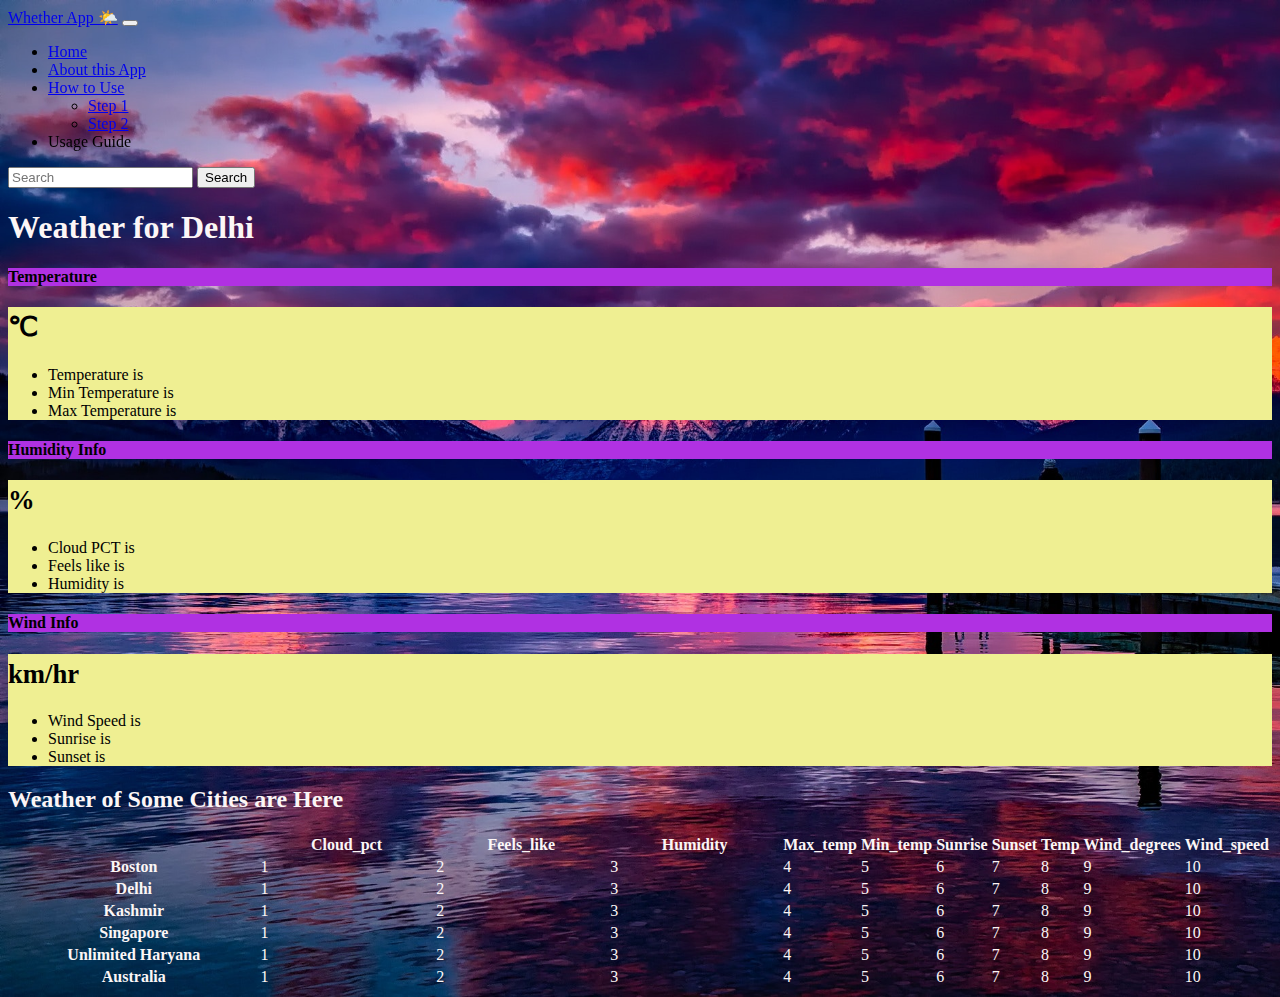
<file: Whether/index.html>
<!DOCTYPE html>
<html lang="en">
  <head>
    <meta charset="utf-8" />
    <meta name="viewport" content="width=device-width, initial-scale=1" />
    <title>Whether App</title>
    <link
      href="https://cdn.jsdelivr.net/npm/bootstrap@5.3.0-alpha1/dist/css/bootstrap.min.css"
      rel="stylesheet"
      integrity="sha384-GLhlTQ8iRABdZLl6O3oVMWSktQOp6b7In1Zl3/Jr59b6EGGoI1aFkw7cmDA6j6gD"
      crossorigin="anonymous"
    />
    <link rel="stylesheet" href="style.css" />
  </head>
  <body>
    <nav class="navbar navbar1 navbar-expand-lg bg-body-tertiary">
      <div class="container-fluid">
        <a class="navbar-brand" href="#">Whether App 🌤️</a>
        <button
          class="navbar-toggler"
          type="button"
          data-bs-toggle="collapse"
          data-bs-target="#navbarSupportedContent"
          aria-controls="navbarSupportedContent"
          aria-expanded="false"
          aria-label="Toggle navigation"
        >
          <span class="navbar-toggler-icon"></span>
        </button>
        <div class="collapse navbar-collapse" id="navbarSupportedContent">
          <ul class="navbar-nav me-auto mb-2 mb-lg-0">
            <li class="nav-item">
              <a class="nav-link active" aria-current="page" href="#">Home</a>
            </li>
            <li class="nav-item">
              <a class="nav-link" href="About.html">About this App</a>
            </li>
            <li class="nav-item dropdown">
              <a
                class="nav-link dropdown-toggle"
                href="#"
                role="button"
                data-bs-toggle="dropdown"
                aria-expanded="false"
              >
                How to Use
              </a>
              <ul class="dropdown-menu">
                <li><a class="dropdown-item" href="Step1.html">Step 1</a></li>
                <li><a class="dropdown-item" href="#">Step 2</a></li>
                <!-- <li><hr class="dropdown-divider"></li>
                    <li><a class="dropdown-item" href="#">Banglore</a></li> -->
              </ul>
            </li>
            <li class="nav-item">
              <a class="nav-link">Usage Guide</a>
            </li>
          </ul>
          <form class="d-flex" role="search">
            <input
              id="city"
              class="form-control me-2"
              type="search"
              placeholder="Search"
              aria-label="Search"
            />
            <button class="btn btn-outline-success" type="submit" id="submit">
              Search
            </button>
          </form>
        </div>
      </div>
    </nav>

    <div class="container">
      <h1 class="my-4 text-center color1">
        Weather for <span id="cityName"></span>
      </h1>
      <main>
        <div class="row row-cols-1 row-cols-md-3 mb-3 text-center">
          <div class="col">
            <div class="card mb-4 rounded-3 shadow-sm">
              <div class="card-header py-3 card-heading border-primary">
                <h4 class="my-0 fw-normal">Temperature</h4>
              </div>
              <div class="card-body cardBody1">
                <h1 class="card-title pricing-card-title">
                  <span id="temp2"></span
                  ><small class="text-muted fw-light"> ℃</small>
                </h1>
                <ul class="list-unstyled mt-3 mb-4">
                  <li>Temperature is <span id="temp"></span></li>
                  <li>Min Temperature is <span id="min_temp"></span></li>
                  <li>Max Temperature is <span id="max_temp"></span></li>
                </ul>
                <!-- <button type="button" class="w-100 btn btn-lg btn-outline-primary">Sign up for free</button> -->
              </div>
            </div>
          </div>
          <div class="col">
            <div class="card mb-4 rounded-3 shadow-sm">
              <div class="card-header py-3 card-heading border-primary">
                <h4 class="my-0 fw-normal">Humidity Info</h4>
              </div>
              <div class="card-body cardBody1">
                <h1 class="card-title pricing-card-title">
                  <span id="humidity2"></span
                  ><small class="text-muted fw-light"> %</small>
                </h1>
                <ul class="list-unstyled mt-3 mb-4">
                  <li>Cloud PCT is <span id="cloud_pct"></span></li>
                  <li>Feels like is <span id="feels_like"></span></li>
                  <li>Humidity is <span id="humidity"></span></li>
                </ul>
                <!-- <button type="button" class="w-100 btn btn-lg btn-primary">Get started</button> -->
                <!-- text-bg-primary -->
              </div>
            </div>
          </div>
          <div class="col">
            <div class="card mb-4 rounded-3 shadow-sm border-primary">
              <div class="card-header py-3 card-heading border-primary">
                <h4 class="my-0 fw-normal">Wind Info</h4>
              </div>
              <div class="card-body cardBody1">
                <h1 class="card-title pricing-card-title">
                  <span id="wind_speed2"></span
                  ><small class="text-muted fw-light"> km/hr</small>
                </h1>
                <ul class="list-unstyled mt-3 mb-4">
                  <li>Wind Speed is <span id="wind_speed"></span></li>
                  <!-- <li>Wind Degrees is <span id="wind_degrees"></span></li> -->
                  <li>Sunrise is <span id="sunrise"></span></li>
                  <li>Sunset is <span id="sunset"></span></li>
                </ul>
                <!-- <button type="button" class="w-100 btn btn-lg btn-primary">Contact us</button> -->
              </div>
            </div>
          </div>
        </div>

        <h2 class="display-6 text-center mb-4 color1">
          Weather of Some Cities are Here
        </h2>

        <div class="table-responsive">
          <table class="table text-center">
            <thead>
              <tr>
                <th style="width: 34%"></th>
                <th class="color1" style="width: 22%">Cloud_pct</th>
                <th class="color1" style="width: 22%">Feels_like</th>
                <th class="color1" style="width: 22%">Humidity</th>
                <th class="color1" style="width: 22%">Max_temp</th>
                <th class="color1" style="width: 22%">Min_temp</th>
                <th class="color1" style="width: 22%">Sunrise</th>
                <th class="color1" style="width: 22%">Sunset</th>
                <th class="color1" style="width: 22%">Temp</th>
                <th class="color1" style="width: 22%">Wind_degrees</th>
                <th class="color1" style="width: 22%">Wind_speed</th>
              </tr>
            </thead>
            <tbody>
              <tr>
                <th scope="row" class="text-start color1">Boston</th>

                <td class="color1">1</td>
                <td class="color1">2</td>
                <td class="color1">3</td>
                <td class="color1">4</td>
                <td class="color1">5</td>
                <td class="color1">6</td>
                <td class="color1">7</td>
                <td class="color1">8</td>
                <td class="color1">9</td>
                <td class="color1">10</td>
              </tr>
              <tr>
                <th scope="row" class="text-start color1">Delhi</th>
                <td class="color1">1</td>
                <td class="color1">2</td>
                <td class="color1">3</td>
                <td class="color1">4</td>
                <td class="color1">5</td>
                <td class="color1">6</td>
                <td class="color1">7</td>
                <td class="color1">8</td>
                <td class="color1">9</td>
                <td class="color1">10</td>
              </tr>
            </tbody>

            <tbody>
              <tr>
                <th scope="row" class="text-start color1">Kashmir</th>
                <td class="color1">1</td>
                <td class="color1">2</td>
                <td class="color1">3</td>
                <td class="color1">4</td>
                <td class="color1">5</td>
                <td class="color1">6</td>
                <td class="color1">7</td>
                <td class="color1">8</td>
                <td class="color1">9</td>
                <td class="color1">10</td>
              </tr>
              <tr>
                <th scope="row" class="text-start color1">Singapore</th>
                <td class="color1">1</td>
                <td class="color1">2</td>
                <td class="color1">3</td>
                <td class="color1">4</td>
                <td class="color1">5</td>
                <td class="color1">6</td>
                <td class="color1">7</td>
                <td class="color1">8</td>
                <td class="color1">9</td>
                <td class="color1">10</td>
              </tr>
              <tr>
                <th scope="row" class="text-start color1">Unlimited Haryana</th>
                <td class="color1">1</td>
                <td class="color1">2</td>
                <td class="color1">3</td>
                <td class="color1">4</td>
                <td class="color1">5</td>
                <td class="color1">6</td>
                <td class="color1">7</td>
                <td class="color1">8</td>
                <td class="color1">9</td>
                <td class="color1">10</td>
              </tr>
              <tr>
                <th scope="row" class="text-start color1">Australia</th>
                <td class="color1">1</td>
                <td class="color1">2</td>
                <td class="color1">3</td>
                <td class="color1">4</td>
                <td class="color1">5</td>
                <td class="color1">6</td>
                <td class="color1">7</td>
                <td class="color1">8</td>
                <td class="color1">9</td>
                <td class="color1">10</td>
              </tr>
            </tbody>
          </table>
        </div>
      </main>
      <!-- </body> -->
    </div>

    <script
      src="https://cdn.jsdelivr.net/npm/bootstrap@5.3.0-alpha1/dist/js/bootstrap.bundle.min.js"
      integrity="sha384-w76AqPfDkMBDXo30jS1Sgez6pr3x5MlQ1ZAGC+nuZB+EYdgRZgiwxhTBTkF7CXvN"
      crossorigin="anonymous"
    ></script>

    <script src="script.js"></script>
  </body>
</html>
</file>
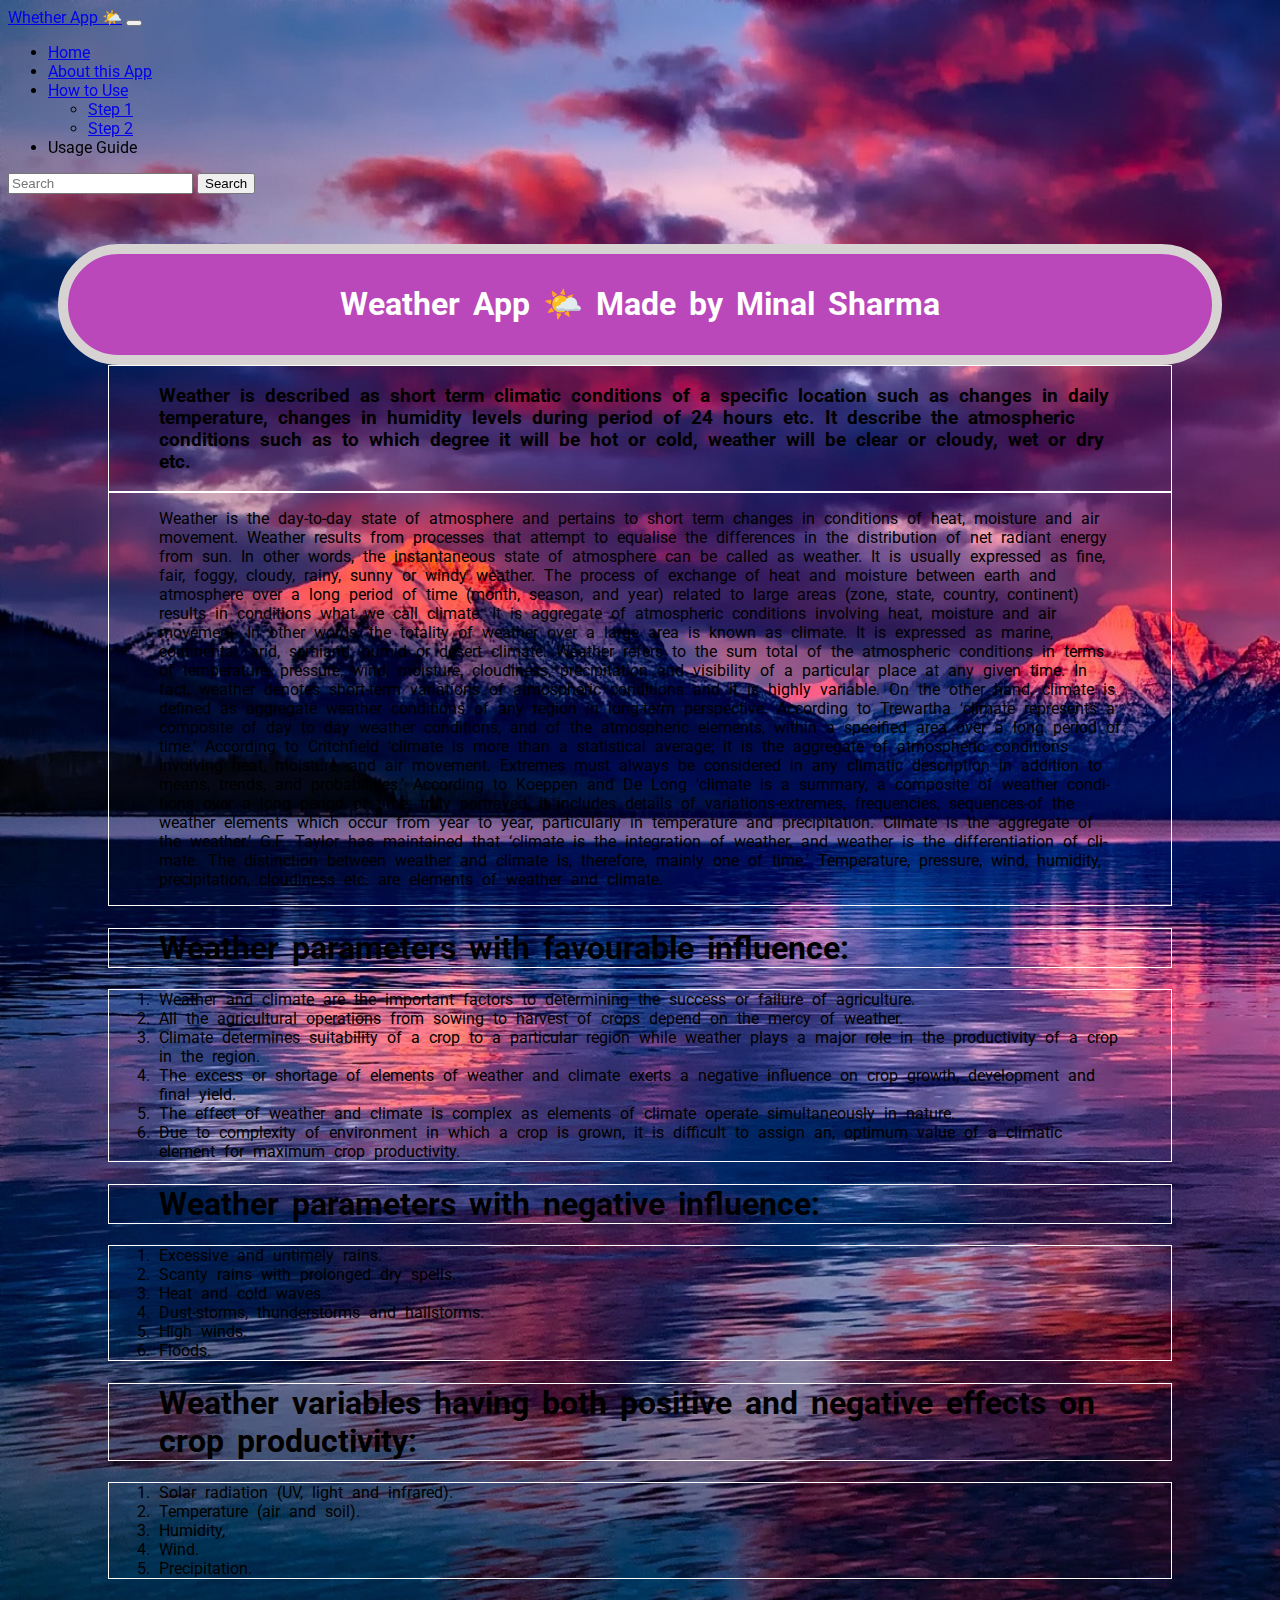
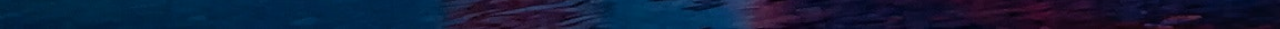
<file: Whether/About.html>
<!DOCTYPE html>
<html lang="en">
<head>
    <meta charset="UTF-8">
    <meta http-equiv="X-UA-Compatible" content="IE=edge">
    <meta name="viewport" content="width=device-width, initial-scale=1.0">
    <title>Document</title>
    <link rel="stylesheet" href="about.css">
    <link rel="preconnect" href="https://fonts.googleapis.com">
<link rel="preconnect" href="https://fonts.gstatic.com" crossorigin>
<link href="https://fonts.googleapis.com/css2?family=Roboto:wght@300&display=swap" rel="stylesheet">
<link href="https://cdn.jsdelivr.net/npm/bootstrap@5.3.0-alpha1/dist/css/bootstrap.min.css" rel="stylesheet" integrity="sha384-GLhlTQ8iRABdZLl6O3oVMWSktQOp6b7In1Zl3/Jr59b6EGGoI1aFkw7cmDA6j6gD" crossorigin="anonymous">
<link rel="stylesheet" href="style.css">


</head>
<body>
    
    <nav class="navbar navbar1 navbar-expand-lg bg-body-tertiary ">
        <div class="container-fluid">
          <a class="navbar-brand" href="#">Whether App 🌤️</a>
          <button class="navbar-toggler" type="button" data-bs-toggle="collapse" data-bs-target="#navbarSupportedContent" aria-controls="navbarSupportedContent" aria-expanded="false" aria-label="Toggle navigation">
            <span class="navbar-toggler-icon"></span>
          </button>
          <div class="collapse navbar-collapse" id="navbarSupportedContent">
            <ul class="navbar-nav me-auto mb-2 mb-lg-0">
              <li class="nav-item">
                <a class="nav-link active" aria-current="page" href="index.html">Home</a>
              </li>
              <li class="nav-item">
                <a class="nav-link" href="About.html">About this App</a>
              </li>
              <li class="nav-item dropdown">
                <a class="nav-link dropdown-toggle" href="#" role="button" data-bs-toggle="dropdown" aria-expanded="false">
                  How to Use
                </a>
                <ul class="dropdown-menu">
                    <li><a class="dropdown-item" href="Step1.html">Step 1</a></li>
                    <li><a class="dropdown-item" href="#">Step 2</a></li>
                    <!-- <li><hr class="dropdown-divider"></li>
                    <li><a class="dropdown-item" href="#">Banglore</a></li> -->
                  </ul>
              </li>
              <li class="nav-item">
                <a class="nav-link ">Usage Guide</a>
              </li>
            </ul>
            <form class="d-flex" role="search">
              <input id="city" class="form-control me-2" type="search" placeholder="Search" aria-label="Search">
              <button class="btn btn-outline-success" type="submit" id="submit">Search</button>
            </form>
          </div>
        </div>
      </nav>

    <div class="text">
    <div class="h1"><h1>Weather App 🌤️ Made by Minal Sharma</h1></div>
    <div class="h2"><h3>Weather is described as short term climatic conditions of a specific location such as changes in daily temperature, changes in humidity levels during period of 24 hours etc. It describe the atmospheric conditions such as to which degree it will be hot or cold, weather will be clear or cloudy, wet or dry etc.</h3></div>
    <div class="p"><p>
    Weather is the day-to-day state of atmosphere and pertains to short term changes in conditions of heat, moisture and air movement. Weather results from processes that attempt to equalise the differences in the distribution of net radiant energy from sun. In other words, the instantaneous state of atmosphere can be called as weather. It is usually expressed as fine, fair, foggy, cloudy, rainy, sunny or windy weather.


        The process of exchange of heat and moisture between earth and atmosphere over a long period of time (month, season, and year) related to large areas (zone, state, country, continent) results in conditions what we call climate.
        
        It is aggregate of atmospheric conditions involving heat, moisture and air movement. In other words, the totality of weather over a large area is known as climate. It is expressed as marine, continental, arid, semiarid, humid or desert climate.
    
    Weather refers to the sum total of the atmos­pheric conditions in terms of temperature, pressure, wind, moisture, cloudiness, precipitation and visibility of a particular place at any given time. In fact, weather denotes short-term variations of atmospheric condi­tions and it is highly variable.

    On the other hand, climate is defined as aggregate weather conditions of any region in long-term perspective. According to Trewartha ‘climate represents a composite of day to day weather conditions, and of the atmospheric ele­ments, within a specified area over a long period of time.’ According to Critchfield ‘climate is more than a statistical average; it is the aggregate of atmospheric conditions involving heat, moisture, and air move­ment. Extremes must always be considered in any climatic description in addition to means, trends, and probabilities.’
    
    According to Koeppen and De Long ‘climate is a summary, a composite of weather condi­tions over a long period of time; truly portrayed, it includes details of variations-extremes, frequencies, sequences-of the weather elements which occur from year to year, particularly in temperature and precipita­tion. Climate is the aggregate of the weather.’
    
    G.F. Taylor has maintained that ‘climate is the integration of weather, and weather is the differentiation of cli­mate. The distinction between weather and climate is, therefore, mainly one of time.’ Temperature, pressure, wind, humidity, precipitation, cloudiness etc. are ele­ments of weather and climate.</p></div>

     <h1 class="heading"> Weather parameters with favourable influence:</h1>
<div>
    <ol class="points">
    <li>  Weather and climate are the important factors to determining the success or failure of agriculture.</li>
    
    <li>  All the agricultural operations from sowing to harvest of crops depend on the mercy of weather.</li>
    
    <li> Climate determines suitability of a crop to a particular region while weather plays a major role in the productivity of a crop in the region.</li>
    
    <li>The excess or shortage of elements of weather and climate exerts a negative influence on crop growth, development and final yield.</li>
    
    <li>The effect of weather and climate is complex as elements of climate operate simultaneously in nature.</li>
    
    <li> Due to complexity of environment in which a crop is grown, it is difficult to assign an, optimum value of a climatic element for maximum crop productivity.</li>
</ol>
   <h1 class="p"> Weather parameters with negative influence:</h1>
   <ol class="points"> 
   <li>Excessive and untimely rains.</li>
    
   <li>Scanty rains with prolonged dry spells.</li>
    
   <li>Heat and cold waves.</li>
    
   <li>Dust-storms, thunderstorms and hailstorms.</li>
    
   <li>High winds.</li>
    
   <li>Floods.</li></ol>
    
   <h1 class="p"> Weather variables having both positive and negative effects on crop productivity:</h1>
    <ol class="points">
   <li> Solar radiation (UV, light and infrared).</li>
    
   <li> Temperature (air and soil).</li>
    
   <li> Humidity,</li>
    
   <li> Wind.</li>
    
   <li> Precipitation.</li> 
</ol>
</div>
</div>

</body>
</html>
</file>
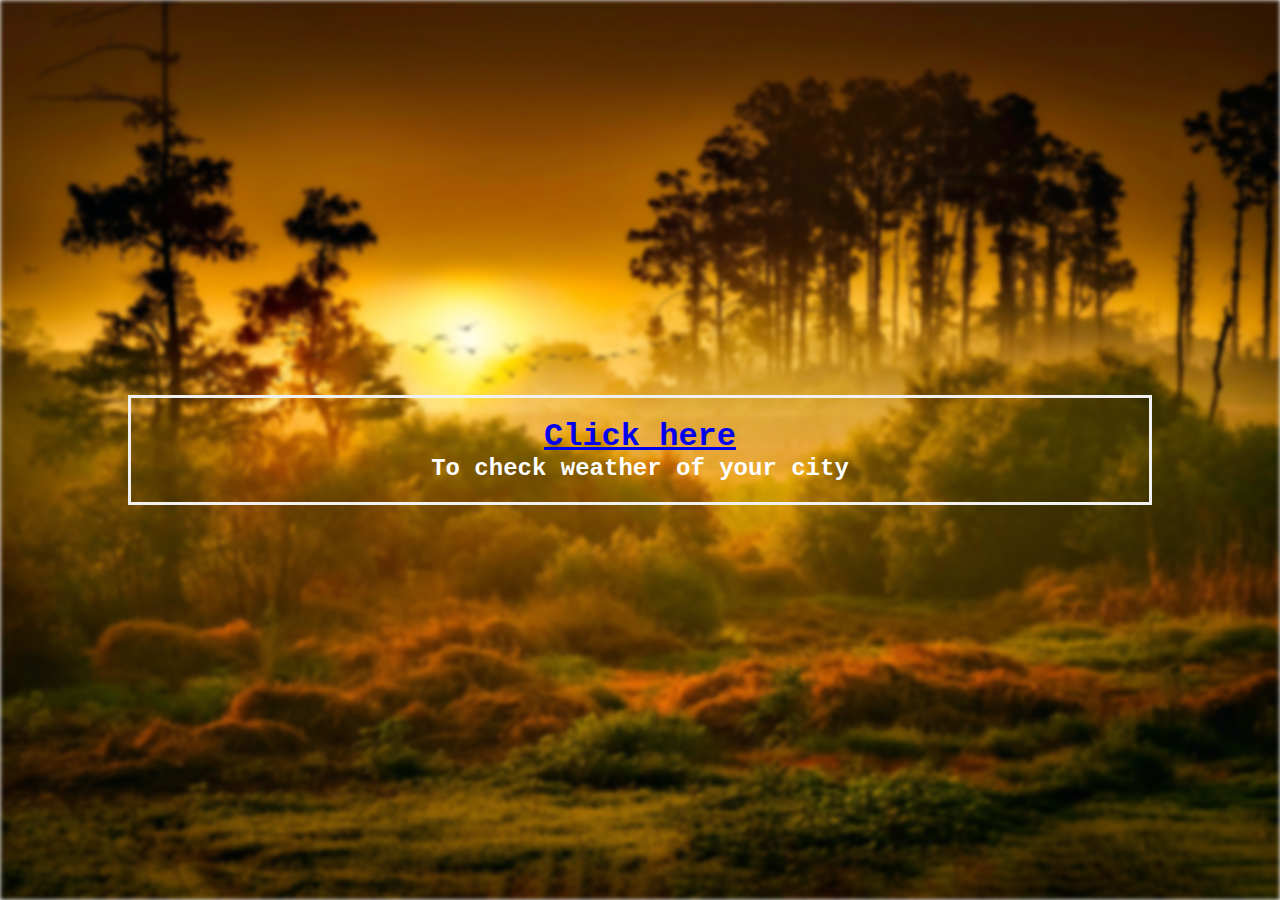
<file: Whether/Step1.html>
<!DOCTYPE html>
<html lang="en">
<head>
    <meta charset="UTF-8">
    <meta http-equiv="X-UA-Compatible" content="IE=edge">
    <meta name="viewport" content="width=device-width, initial-scale=1.0">
    <title>Document</title>
    <link rel="stylesheet" href="step1.css">
</head>
<body>
   <!-- <div class="div1"> <img src="100.webp" alt="" class="step1"></div>
   <div></div> -->
   <div class="bg-image">
    
   </div>
   <div class="bg-text"><a href="index.html"> <h1>Click here</h1></a>
<h2>To check weather of your city</h2> </div>

</div>
</body>
</html>
</file>
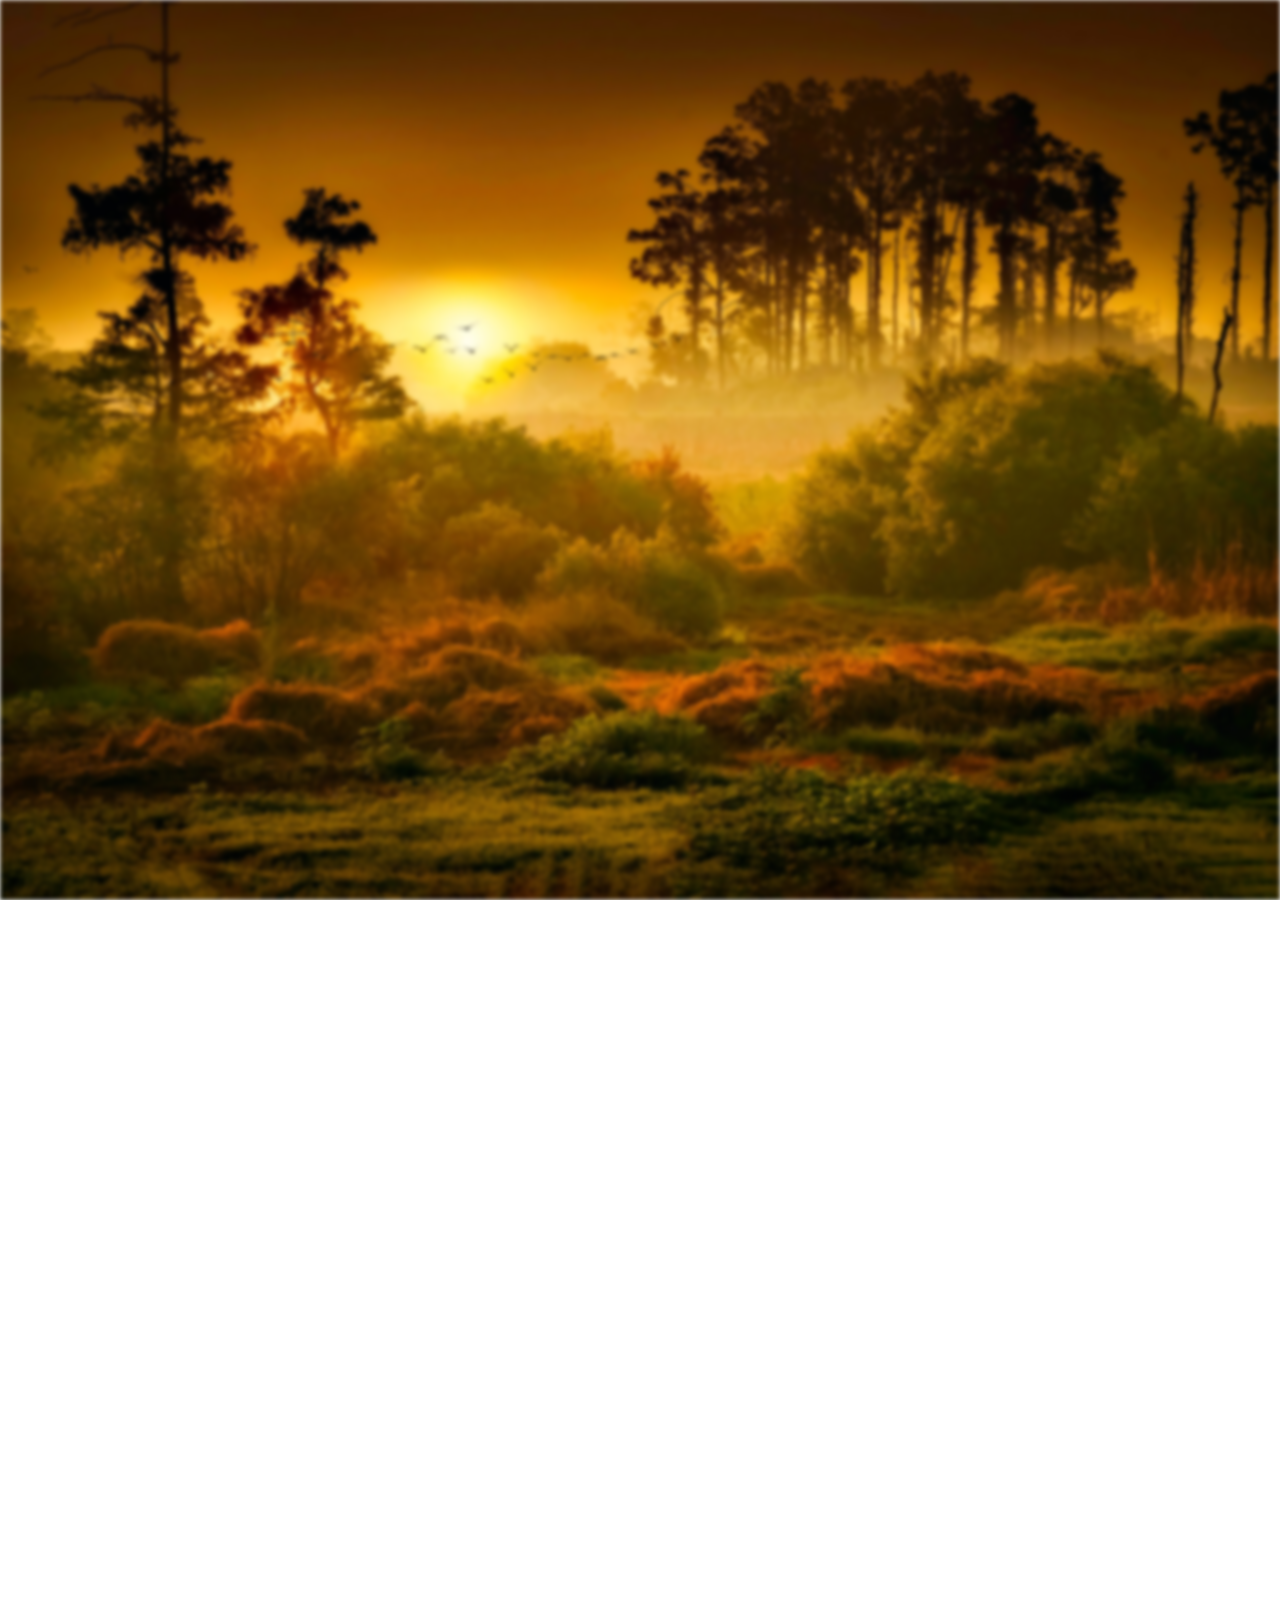
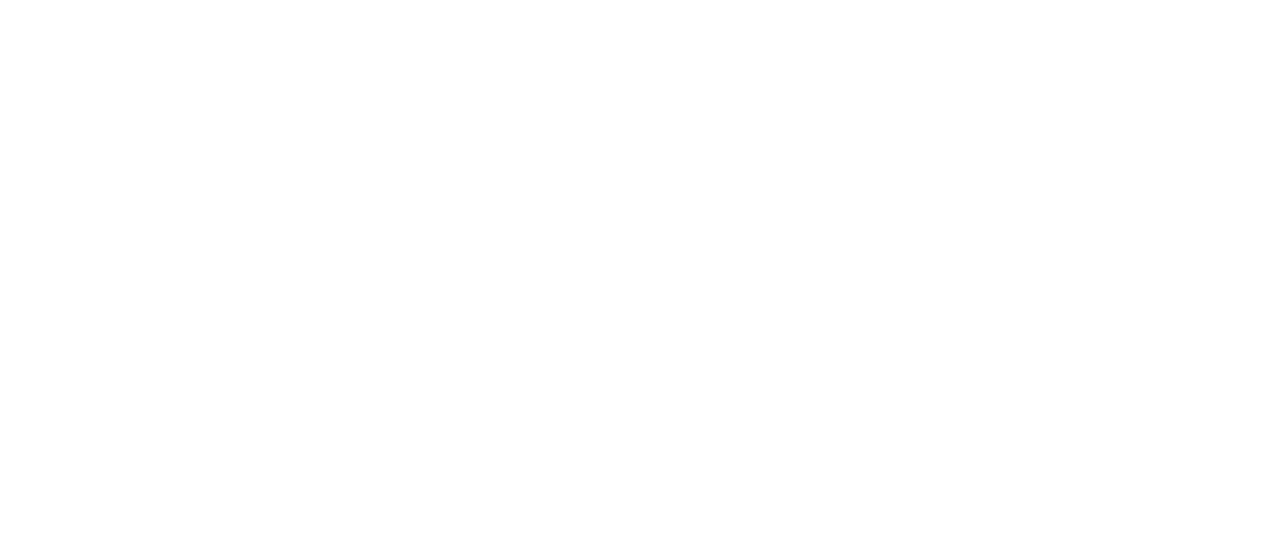
<file: Whether/test.html>
<!DOCTYPE html>
<html lang="en">
<head>
    <meta charset="UTF-8">
    <meta http-equiv="X-UA-Compatible" content="IE=edge">
    <meta name="viewport" content="width=device-width, initial-scale=1.0">
    <title>Document</title>
    <link rel="stylesheet" href="test.css">
</head>
<body>
    <div class="bg-image">
       
    </div>
    <div class="h1"><h1>Weather App 🌤️ Made by Minal Sharma</h1></div>
    <div class="h2"><h3>Weather is described as short term climatic conditions of a specific location such as changes in daily temperature, changes in humidity levels during period of 24 hours etc. It describe the atmospheric conditions such as to which degree it will be hot or cold, weather will be clear or cloudy, wet or dry etc.</h3></div>
    <div class="p"><p>
    Weather is the day-to-day state of atmosphere and pertains to short term changes in conditions of heat, moisture and air movement. Weather results from processes that attempt to equalise the differences in the distribution of net radiant energy from sun. In other words, the instantaneous state of atmosphere can be called as weather. It is usually expressed as fine, fair, foggy, cloudy, rainy, sunny or windy weather.


        The process of exchange of heat and moisture between earth and atmosphere over a long period of time (month, season, and year) related to large areas (zone, state, country, continent) results in conditions what we call climate.
        
        It is aggregate of atmospheric conditions involving heat, moisture and air movement. In other words, the totality of weather over a large area is known as climate. It is expressed as marine, continental, arid, semiarid, humid or desert climate.
    
    Weather refers to the sum total of the atmos­pheric conditions in terms of temperature, pressure, wind, moisture, cloudiness, precipitation and visibility of a particular place at any given time. In fact, weather denotes short-term variations of atmospheric condi­tions and it is highly variable.

    On the other hand, climate is defined as aggregate weather conditions of any region in long-term perspective. According to Trewartha ‘climate represents a composite of day to day weather conditions, and of the atmospheric ele­ments, within a specified area over a long period of time.’ According to Critchfield ‘climate is more than a statistical average; it is the aggregate of atmospheric conditions involving heat, moisture, and air move­ment. Extremes must always be considered in any climatic description in addition to means, trends, and probabilities.’
    
    According to Koeppen and De Long ‘climate is a summary, a composite of weather condi­tions over a long period of time; truly portrayed, it includes details of variations-extremes, frequencies, sequences-of the weather elements which occur from year to year, particularly in temperature and precipita­tion. Climate is the aggregate of the weather.’
    
    G.F. Taylor has maintained that ‘climate is the integration of weather, and weather is the differentiation of cli­mate. The distinction between weather and climate is, therefore, mainly one of time.’ Temperature, pressure, wind, humidity, precipitation, cloudiness etc. are ele­ments of weather and climate.</p></div>

     <h1 class="heading"> Weather parameters with favourable influence:</h1>
<div>
    <ol class="points">
    <li>  Weather and climate are the important factors to determining the success or failure of agriculture.</li>
    
    <li>  All the agricultural operations from sowing to harvest of crops depend on the mercy of weather.</li>
    
    <li> Climate determines suitability of a crop to a particular region while weather plays a major role in the productivity of a crop in the region.</li>
    
    <li>The excess or shortage of elements of weather and climate exerts a negative influence on crop growth, development and final yield.</li>
    
    <li>The effect of weather and climate is complex as elements of climate operate simultaneously in nature.</li>
    
    <li> Due to complexity of environment in which a crop is grown, it is difficult to assign an, optimum value of a climatic element for maximum crop productivity.</li>
</ol>
   <h1 class="p"> Weather parameters with negative influence:</h1>
   <ol class="points"> 
   <li>Excessive and untimely rains.</li>
    
   <li>Scanty rains with prolonged dry spells.</li>
    
   <li>Heat and cold waves.</li>
    
   <li>Dust-storms, thunderstorms and hailstorms.</li>
    
   <li>High winds.</li>
    
   <li>Floods.</li></ol>
    
   <h1 class="p"> Weather variables having both positive and negative effects on crop productivity:</h1>
    <ol class="points">
   <li> Solar radiation (UV, light and infrared).</li>
    
   <li> Temperature (air and soil).</li>
    
   <li> Humidity,</li>
    
   <li> Wind.</li>
    
   <li> Precipitation.</li> 
</ol>
</div>
    
</body>
</html>
</file>
<file: Whether/style.css>
body{
    background-image: url(16.jpg);
    background-size: cover;
    
}
.color1{
    color: rgb(252, 246, 246);
    /* background-color: rgb(182, 181, 181); */
    /* border-radius: 10px; */
}

.cardBody1{
    background-color: rgb(239, 239, 146);
}
.card-heading{
    background-color: rgb(176, 49, 226);
}
.navbar1{
    position: sticky;
    top: 0;
}
</file>
<file: Whether/about.css>
body,
html {
  font-family: "Roboto", sans-serif;
}
.about{
  position: sticky;
  top: 0;
}



.h1 {
  text-align: center;
  background-color: rgb(186, 72, 186);
  color: #fff;
  padding: 10px;
  
  border-top-left-radius: 100px;
  border-top-right-radius: 100px;
  border-bottom-right-radius: 100px;
  border-bottom-left-radius: 100px;

  border: 10px solid rgb(216, 211, 211);
  word-spacing: 5px;
  font-weight: 50px;
}
.h2 {
  border: 1px solid #fff;
  padding-left: 50px;
  padding-right: 50px;

  margin-left: 50px;
  margin-right: 50px;
  line-break: 5px;
  word-spacing: 5px;
  font-weight: 50px;
}
.p {
  border: 1px solid #fff;
  padding-left: 50px;
  padding-right: 50px;

  margin-left: 50px;
  margin-right: 50px;
  line-break: 5px;
  word-spacing: 5px;
  font-weight: 50px;
}
.heading {
  border: 1px solid #fff;
  padding-left: 50px;
  padding-right: 50px;

  margin-left: 50px;
  margin-right: 50px;
  line-break: 5px;
  word-spacing: 5px;
  font-weight: 50px;
}
.points {
  border: 1px solid #fff;
  padding-left: 50px;
  padding-right: 50px;

  margin-left: 50px;
  margin-right: 50px;
  line-break: 5px;
 
 
  word-spacing: 5px;
  font-weight: 50px;
}
.text{
  margin: 50px;
}
</file>
<file: Whether/step1.css>
body , html{
    height: 100%;
    overflow: hidden;
    /* margin-top: 600px; */
    
}

    /* background-color: purple; */
    /* background-image: url(13.jpg);
    height: 800px;
    width: 800px; */
    /* padding: 30px;
    margin-top: 20px;
    margin-left: 30px;
    margin-right: 30px;
    border-top-left-radius: 100px;
    border-top-right-radius: 100px;
    border-bottom-left-radius: 100px;
    border-bottom-right-radius: 100px; */


   
*{
    box-sizing: border-box;
    margin: 0px;
    padding: 0px;
    font-family: 'Courier New', Courier, monospace;
}
.bg-image{
    background-image: url(17.jpg);
    height: 100%;
    background-size: cover;
    background-position: center;
    background-repeat: no-repeat;
    filter: blur(2px);
}
.bg-text{
    background-color: rgb(0, 0, 0);
    background-color: rgba(161, 110, 0, 0);
    color: #fff;
    font-weight: bold;
    border: 3px solid #f1f1f1;
    position: absolute;
    top: 50%;
    left: 50%;
    transform: translate(-50%, -50%);
    z-index: 2;
    width: 80%;
    text-align: center;
    padding: 20px;
    cursor: pointer;
}

.bg-text:hover{
    color: black;
    background-color: rgb(181, 57, 203);


}
</file>
<file: Whether/test.css>
body , html{
    height: 100%;
    overflow: hidden;
    /* margin-top: 600px; */
    
}  
*{
    box-sizing: border-box;
    margin: 0px;
    padding: 0px;
    font-family: 'Courier New', Courier, monospace;
}
.bg-image{
    background-image: url(17.jpg);
    height: 100%;
    background-size: cover;
    background-position: center;
    background-repeat: no-repeat;
    filter: blur(2px);
}
.h1 {
    text-align: center;
    background-color: purple;
    color: #fff;
    padding: 10px;
    margin: 60px;
    border-top-left-radius: 100px;
    border-top-right-radius: 100px;
    border-bottom-right-radius: 100px;
    border-bottom-left-radius: 100px;
  
    border: 10px solid rgb(143, 140, 140);
    word-spacing: 5px;
  }
  .h2 {
    border: 1px solid #fff;
    padding-left: 50px;
    padding-right: 50px;
  
    margin-left: 50px;
    margin-right: 50px;
    line-break: 5px;
    word-spacing: 5px;
  }
  .p {
    border: 1px solid #fff;
    padding-left: 50px;
    padding-right: 50px;
  
    margin-left: 50px;
    margin-right: 50px;
    line-break: 5px;
    word-spacing: 5px;
  }
  .heading {
    border: 1px solid #fff;
    padding-left: 50px;
    padding-right: 50px;
  
    margin-left: 50px;
    margin-right: 50px;
    line-break: 5px;
    word-spacing: 5px;
  }
  .points {
    border: 1px solid #fff;
    padding-left: 50px;
    padding-right: 50px;
  
    margin-left: 50px;
    margin-right: 50px;
    line-break: 5px;
    word-spacing: 5px;
  }
</file>
